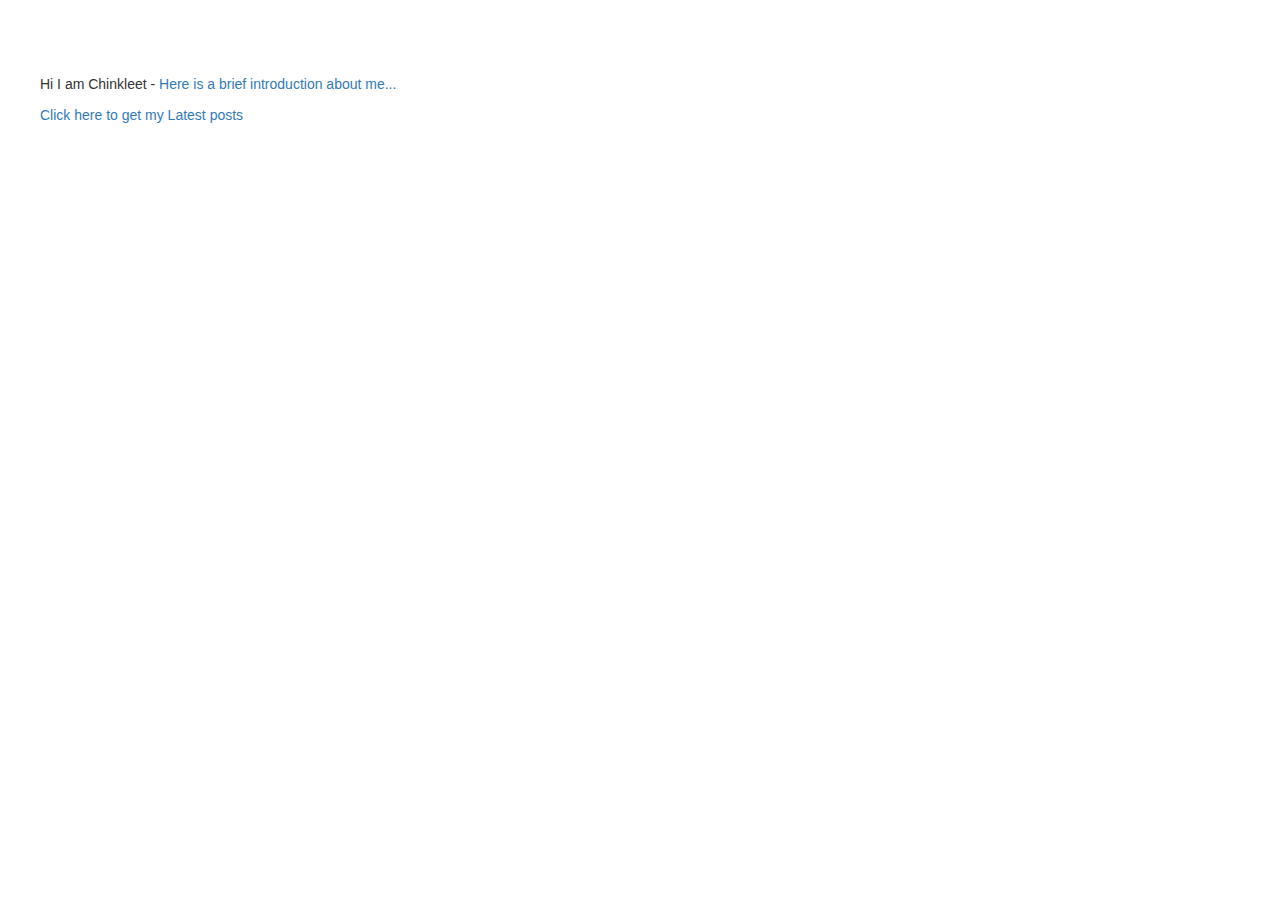
<file: index.html>
<!DOCTYPE html>
<html>
<head>
  <meta charset="utf-8">
   
  <meta name="viewport" content="width=device-width, initial-scale=1.0">
  
  <link rel="stylesheet" href="https://maxcdn.bootstrapcdn.com/bootstrap/3.3.7/css/bootstrap.min.css" >

   <style type="text/css">

      body{
        padding: 3%;
        cursor: pointer;
      }

      .card {
        background-color: #ffffff;
        border-radius: 2px;
        box-shadow: 0 -1px 0 rgba(0, 0, 0, 0.06), 0 0 3px rgba(0, 0, 0, 0.18), 0 1px 3px rgba(0, 0, 0, 0.18);
        display: block;
        display: -webkit-flex;
        display: -ms-flexbox;
        display: flex;
        margin-top: 10px;
        margin-bottom: 10px;
        transition: box-shadow 0.3s cubic-bezier(0.4, 0, 0.2, 1);
        position: relative;
      }

      .card-inner {
        margin: 10px 10px;
        min-width: 0;
        position: relative;
      }
      .card-header .card-inner {
        -webkit-flex: 1;
            -ms-flex: 1;
                flex: 1;
        font-size: 16px;
        line-height: 24px;
        margin-top: 16px;
        margin-bottom: 16px;
      }

      .no-flexbox .card-header-side + .card-inner, .no-flexbox .tile-side + .card-inner {
        overflow: hidden;
      }

      .card-main {
        -webkit-flex: 1;
            -ms-flex: 1;
                flex: 1;
        min-width: 0;
      }
      .facebookDetails
      {
        visibility: hidden;
      }
      div{
        padding-top: 1%;
      }

   </style>

</head>
<body>

<div class="container">
  
    <div class="row">
      <div class="row intro">
        Hi I am Chinkleet - <a id="facebookBtn" href="#">Here is a brief introduction about me...</a>
      </div>
      <div class="row ">
        <a href="profilefeed.html">Click here to get my Latest posts</a> 
      </div>
      <div class="row error">
      </div>
      <div class="row facebookDetails" >
      <div class="col-md-4">
           My Name - <span id="myName"></span> 
        </div>

        <div class="col-md-4">
           My Email - <span id="myEmail"></span> 
        </div>

        <div class="col-md-4">
          HomeTown - <span id="myHomeTown"></span> 
        </div>

        <div class="col-md-4">
          Profile Url - <span id="myProfileId"></span> 
        </div>

         <div class="col-md-4">
          Location - <span id="myLocation"></span>
          </div>

           <div class="col-md-4">
          Relationship Status - <span id="myRelationshipStatus"></span>
          </div>

          <div class="col-md-4">
          Birthday - <span id="myBirthday"></span>
           </div>
  
          <div class="col-md-4 myWork" >
        </div>
      </div>
      <div class="row facebookDetails">
        <a id="Back" href="#">Back</a>
      </div>
    </div>
   

</div>

<!-- Latest compiled and minified JavaScript -->


<script type="text/javascript" src="jquery.min.js"></script>
<script  src="app.js"></script>
<script src="https://ajax.googleapis.com/ajax/libs/jquery/3.2.1/jquery.min.js"></script> 
</body>
</html>
</file>
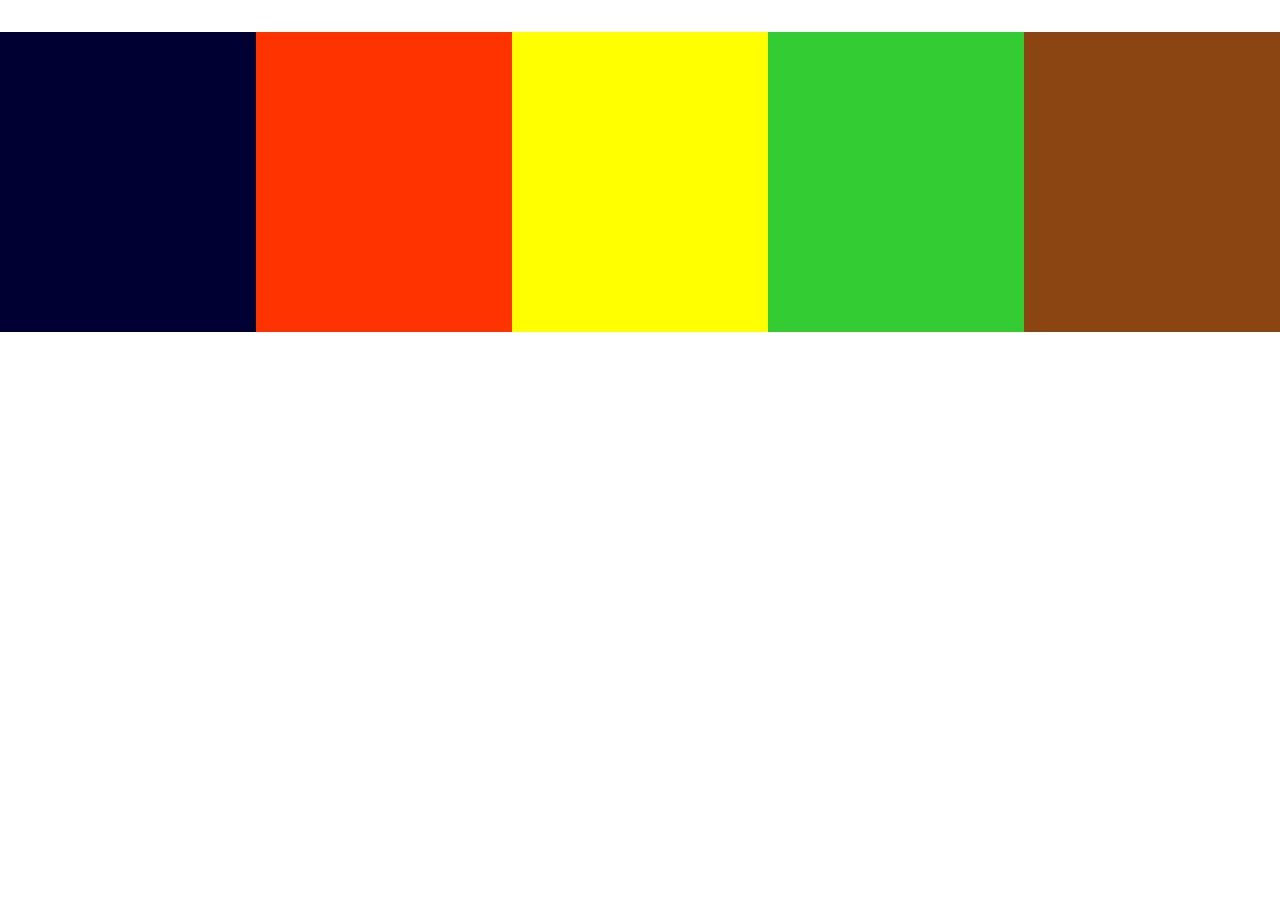
<file: ColumnDrop.html>
<!DOCTYPE html>
<html>
<head>
<meta charset ="utf-8">
<meta name="viewport" content="width=device-width, intial-scale=1.0">
<link rel="stylesheet" href="style2.css">
</head>
<body>
<div style="width: 100%;height: 3em;padding-top: 1em">
<div class="container" style="padding-top: 1em;">
<div class="box col1"></div>
<div class="box col2"></div> 
<div class="box col3"></div> 
<div class="box col4"></div> 
<div class="box col5"></div> 
</div>
</body>
</html>
</file>
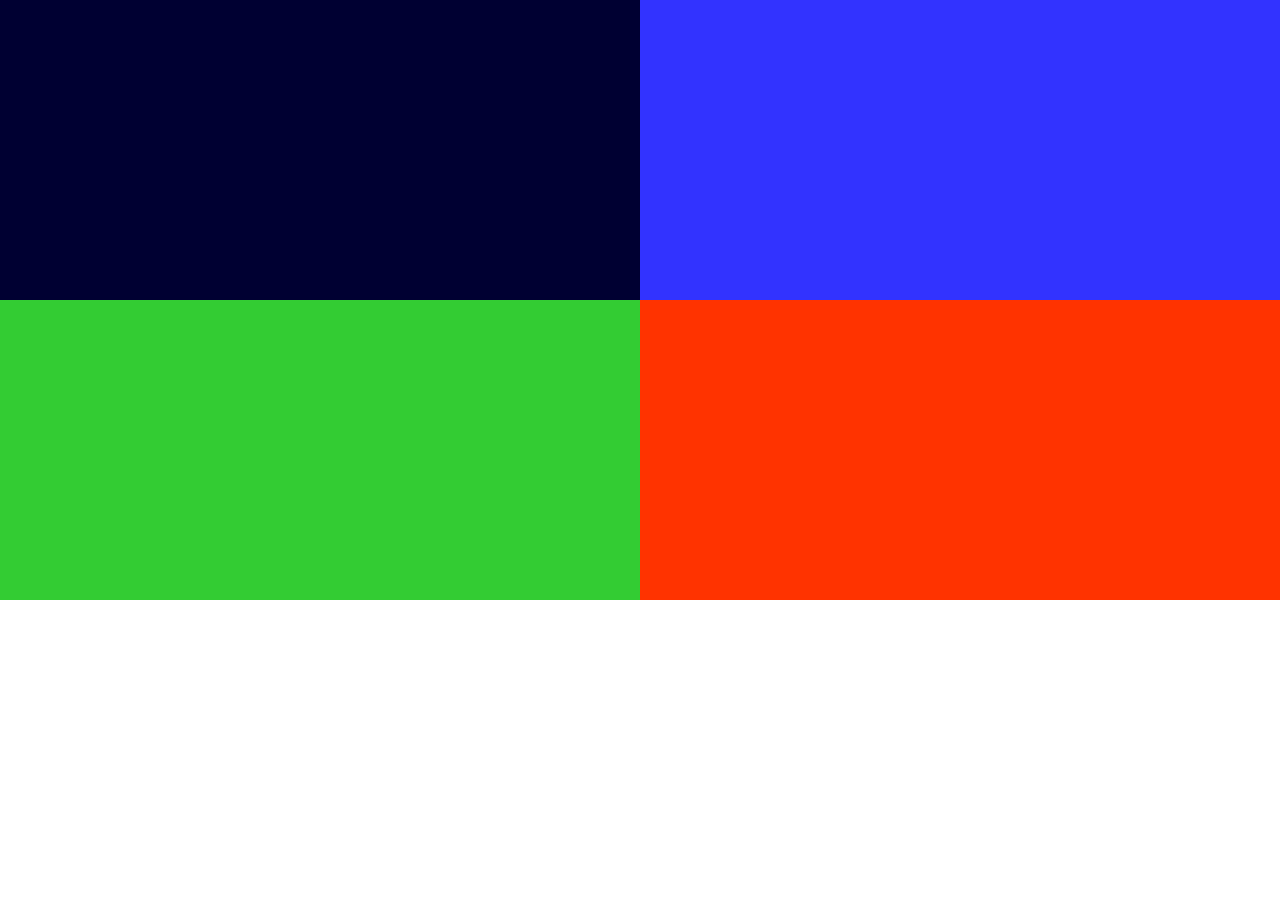
<file: MostlyFluid.html>
<!DOCTYPE html>
<html>
<head>
<meta charset ="utf-8">
<meta name="viewport" content="width=device-width, intial-scale=1.0">
<link rel="stylesheet" href="style1.css">
<style>

body {
	margin: 0;
	padding: 0;
	background-color: white;
}
.container {
    display: -webkit-flex;
    display: flex;
    flex-wrap: wrap;
    width: 100%
}
.box {
    
    height: 300px;
}
    .dark_blue {
    background-color: #000033;
    }

    .light_blue {
     background-color: #3333ff;
    }
    .green {
     background-color: #33cc33;
    }
    .red {
     background-color: #ff3300;
    }
    
 </style>
 </head>
 <body>
 <div class="container">
  <div class="box dark_blue"></div>
  <div class="box light_blue"></div>
  <div class="box green"></div>
  <div class="box red"></div>
  </div>
</body>
</html>
</file>
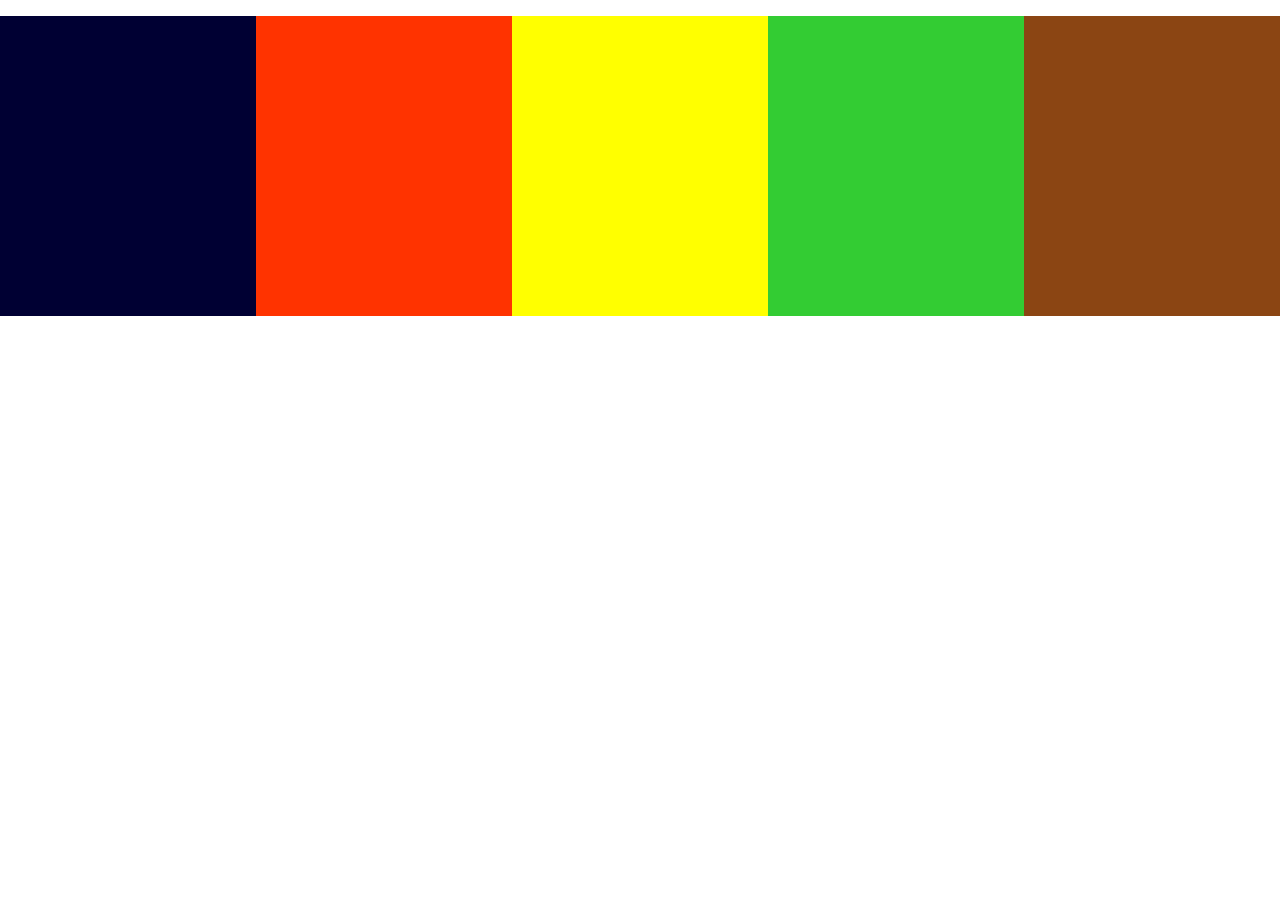
<file: offCanvas.html>
<!DOCTYPE html>
<html>
<head>
<meta charset ="utf-8">
<meta name="viewport" content="width=device-width, intial-scale=1.0">
<link rel="stylesheet" href="style3.css">
</head>
<body>
<div style="width: 100%;height: 3em;padding-top: 1em">
<div class="offCanvas">
<div class="box col1"></div>
<div class="box col2"></div> 
<div class="box col3"></div> 
<div class="box col4"></div> 
<div class="box col5"></div> 
</div>
</body>
</html>
</file>
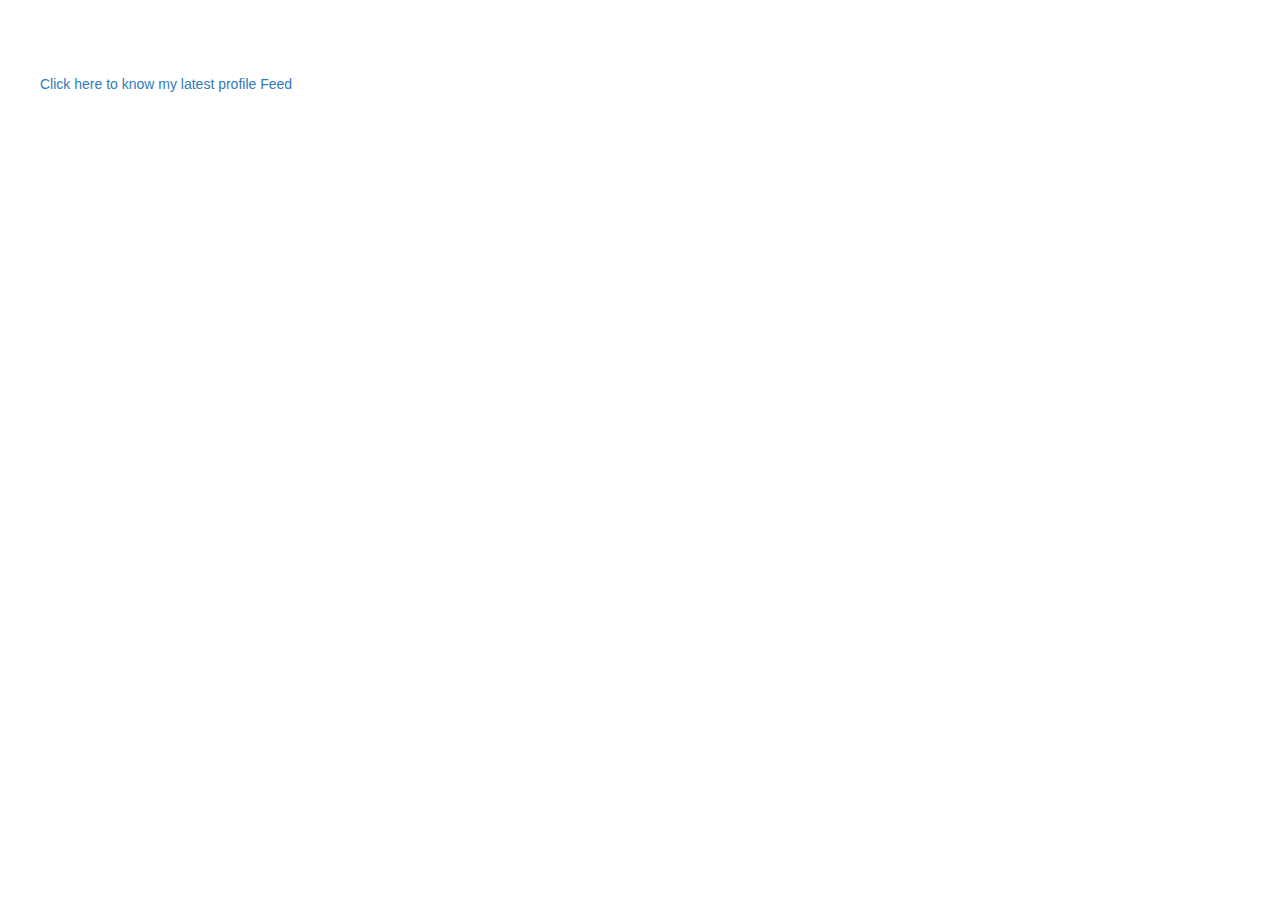
<file: profilefeed.html>
<!DOCTYPE html>
<html>
<head>
  <meta charset="utf-8">
   
  <meta name="viewport" content="width=device-width, initial-scale=1.0">
  
  <link rel="stylesheet" href="https://maxcdn.bootstrapcdn.com/bootstrap/3.3.7/css/bootstrap.min.css" >

   <style type="text/css">

      body{
        padding: 3%;
        cursor: pointer;
      }

      .card {
        background-color: #ffffff;
        border-radius: 2px;
        box-shadow: 0 -1px 0 rgba(0, 0, 0, 0.06), 0 0 3px rgba(0, 0, 0, 0.18), 0 1px 3px rgba(0, 0, 0, 0.18);
        display: block;
        display: -webkit-flex;
        display: -ms-flexbox;
        display: flex;
        margin-top: 10px;
        margin-bottom: 10px;
        transition: box-shadow 0.3s cubic-bezier(0.4, 0, 0.2, 1);
        position: relative;
      }

      .card-inner {
        margin: 10px 10px;
        min-width: 0;
        position: relative;
      }
      .card-header .card-inner {
        -webkit-flex: 1;
            -ms-flex: 1;
                flex: 1;
        font-size: 16px;
        line-height: 24px;
        margin-top: 16px;
        margin-bottom: 16px;
      }

      .no-flexbox .card-header-side + .card-inner, .no-flexbox .tile-side + .card-inner {
        overflow: hidden;
      }

      .card-main {
        -webkit-flex: 1;
            -ms-flex: 1;
                flex: 1;
        min-width: 0;
      }
      .detail
      {
        visibility: hidden;
      }
      div{
        padding-top: 1%;
      }
      #profileBack
      {
        visibility: hidden;
      }

   </style>

</head>
<body>
<div class="container">
  
    <div class="row">
      <div class="row myProfile">
      <a href="#" id="myProfileFeed" >Click here to know my latest profile Feed</a> 
      </div>
      <div class="row error">
      </div>
      <div class="row ">
        <a id="profileBack" href="#">Back</a>
      </div>
    </div>
   

</div>

<!-- Latest compiled and minified JavaScript -->


<script type="text/javascript" src="jquery.min.js"></script>
<script  src="app.js"></script>
<script src="https://ajax.googleapis.com/ajax/libs/jquery/3.2.1/jquery.min.js"></script> 




</body>


</html>
</file>
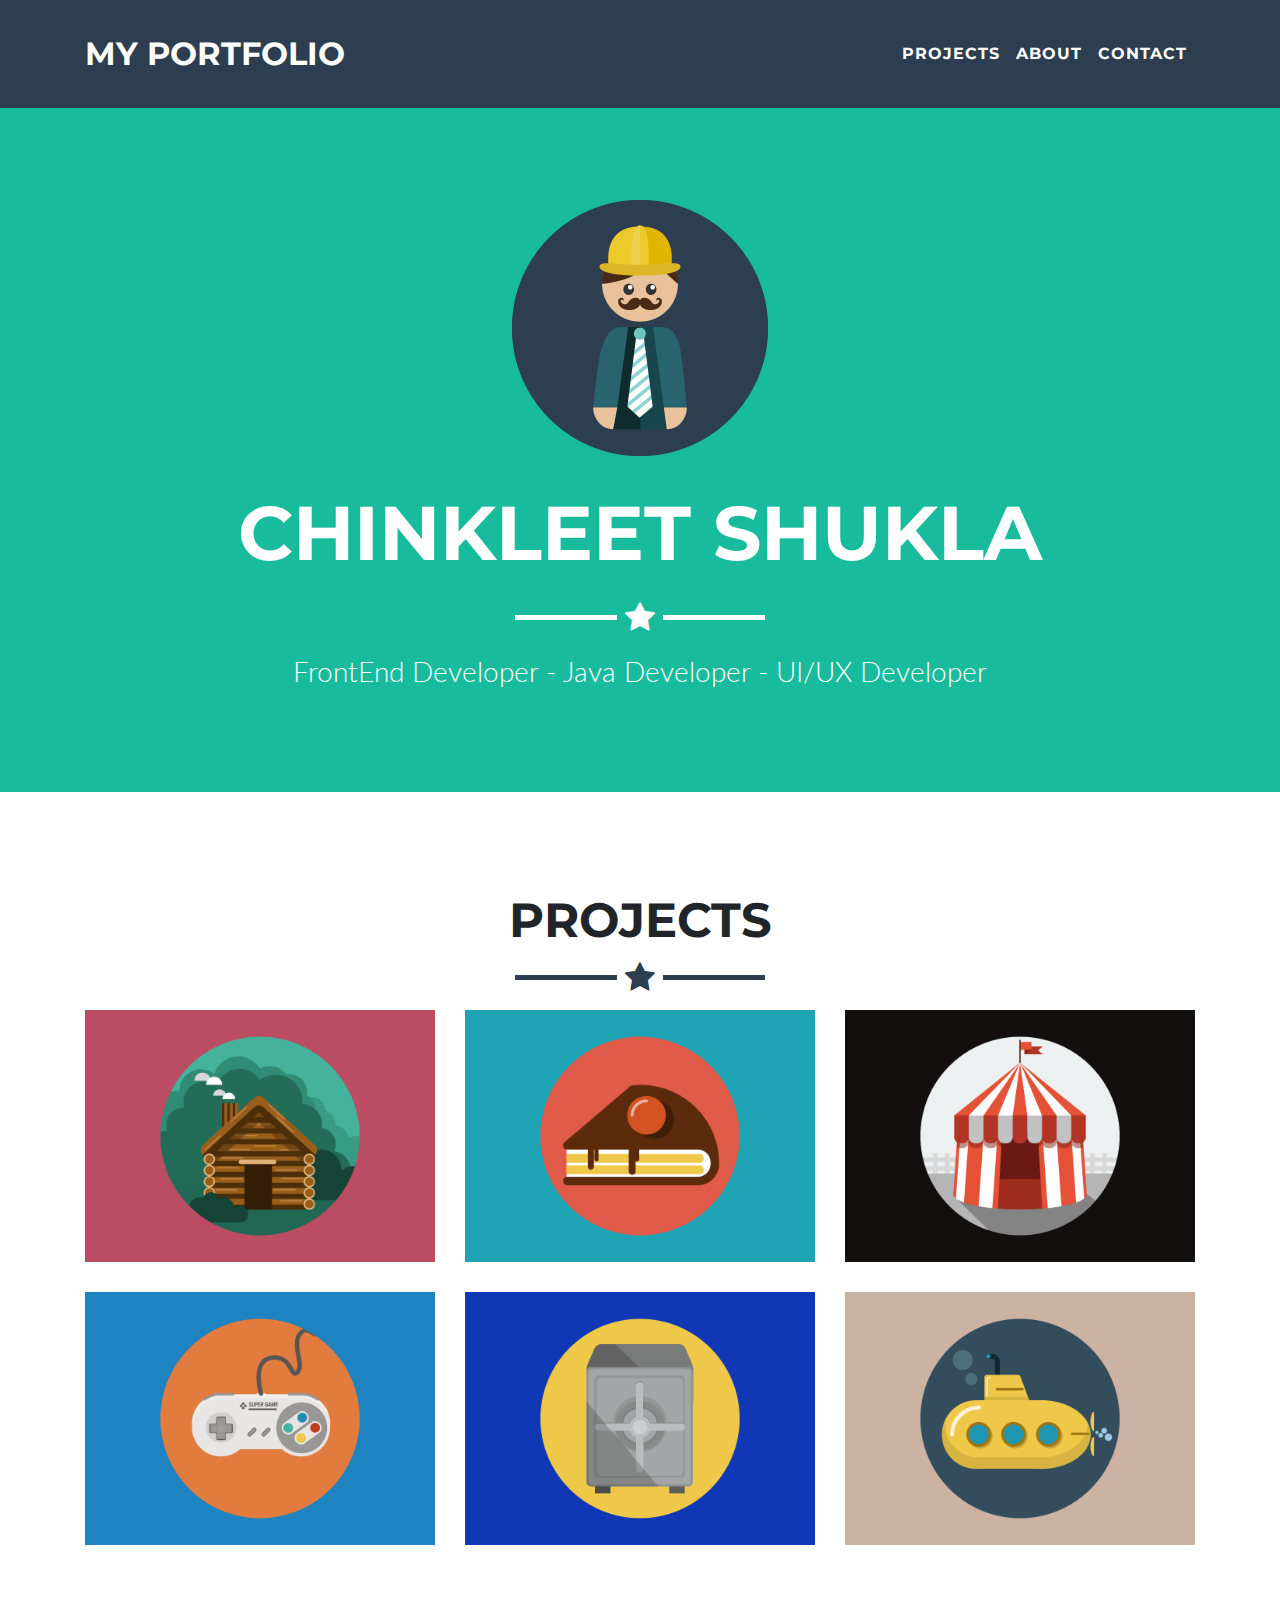
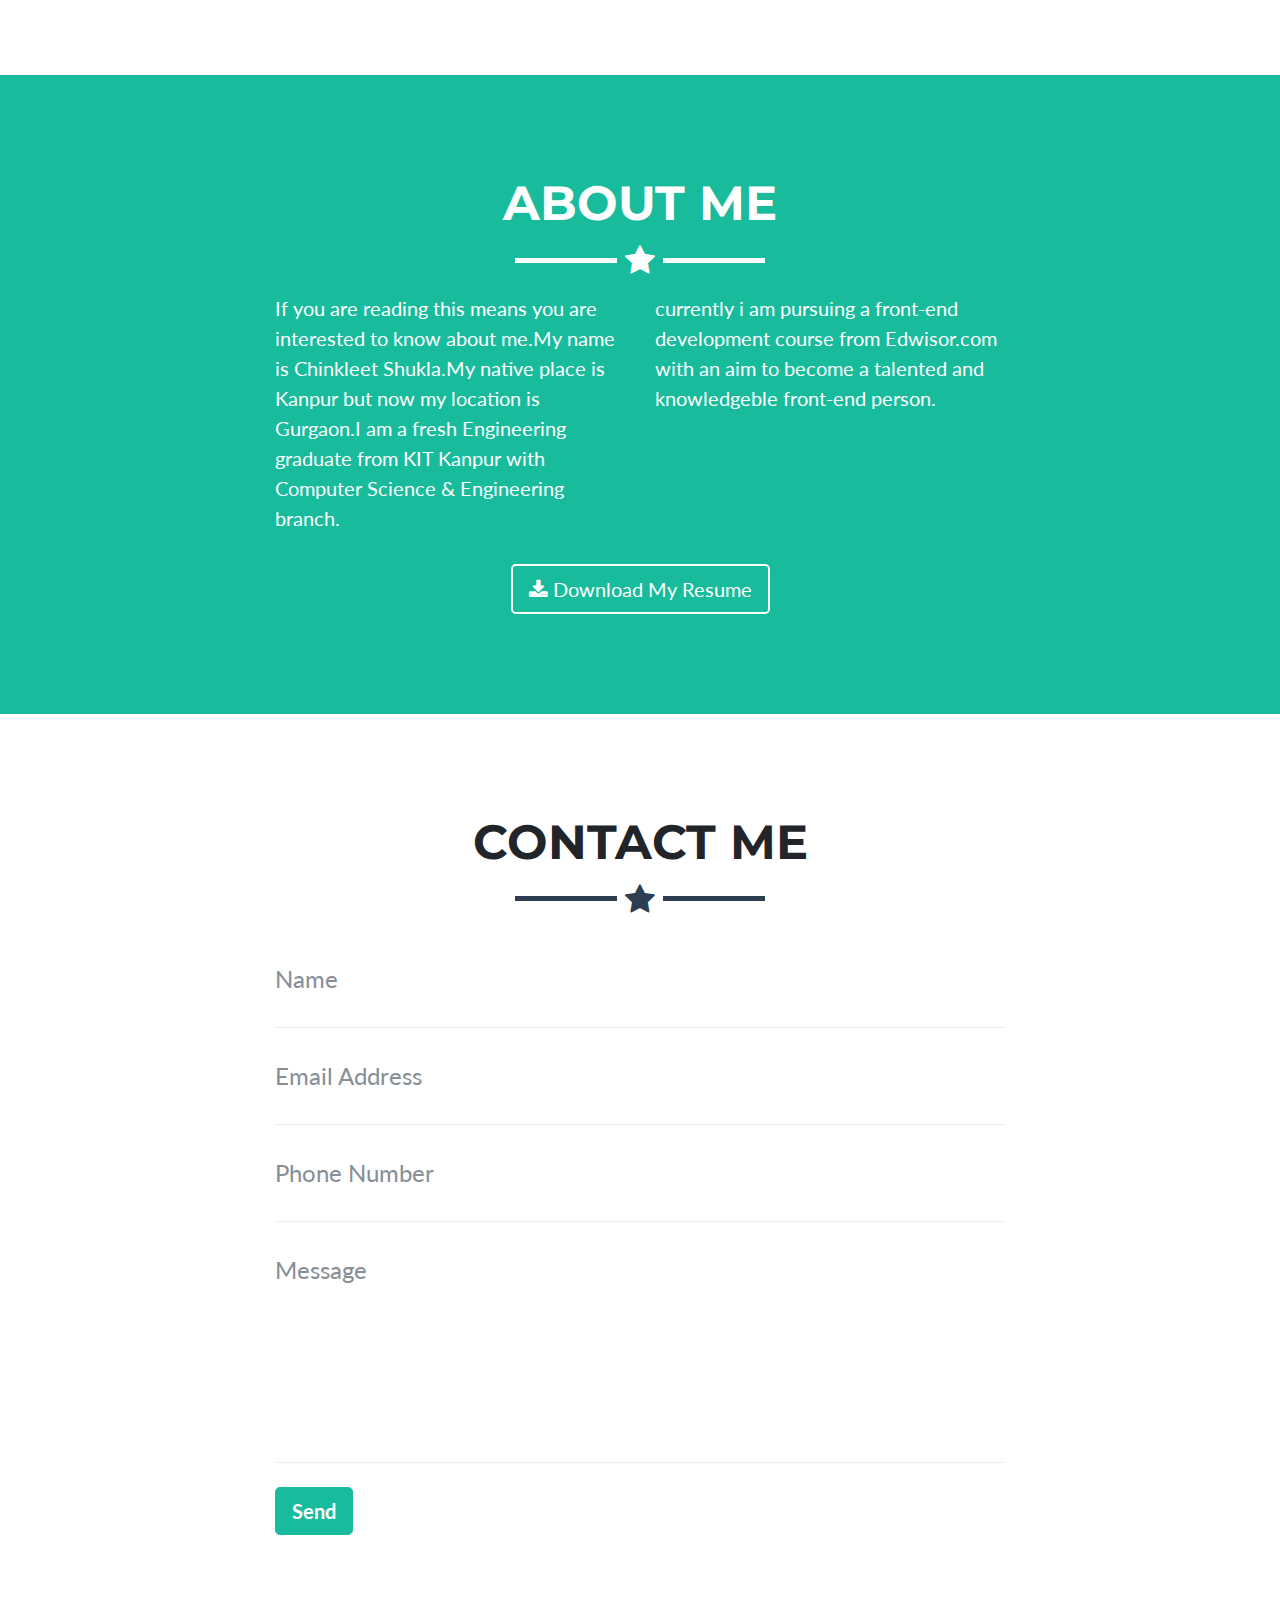
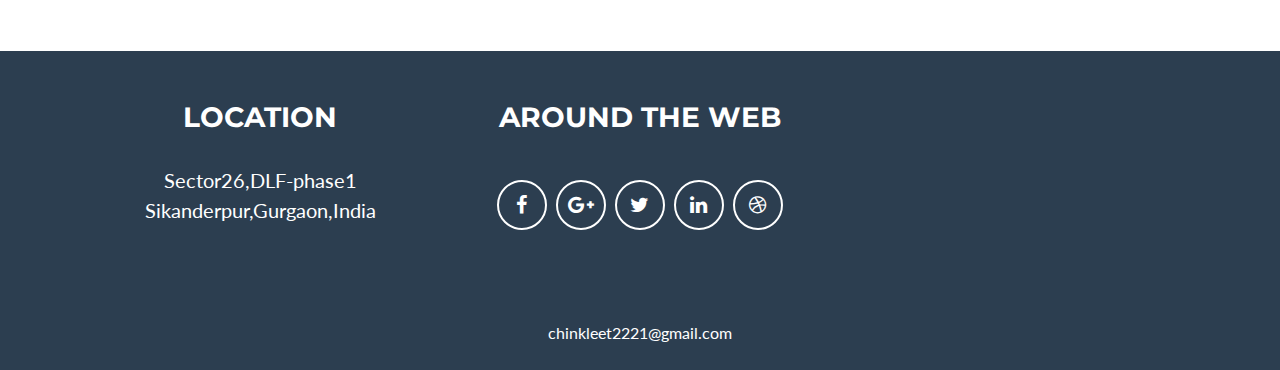
<file: MyPortfolio/Template.html>
<!DOCTYPE html>
<html lang="en">

  <head>

    <meta charset="utf-8">
    <meta name="viewport" content="width=device-width, initial-scale=1, shrink-to-fit=no">
    <meta name="description" content="">
    <meta name="author" content="">

    <title>My Portfolio</title>

    <!-- Bootstrap core CSS -->
    <link href="vendor/bootstrap/css/bootstrap.min.css" rel="stylesheet">

    <!-- Custom fonts for this template -->
    <link href="vendor/font-awesome/css/font-awesome.min.css" rel="stylesheet" type="text/css">
    <link href="https://fonts.googleapis.com/css?family=Montserrat:400,700" rel="stylesheet" type="text/css">
    <link href="https://fonts.googleapis.com/css?family=Lato:400,700,400italic,700italic" rel="stylesheet" type="text/css">

    <!-- Custom styles for this template -->
    <link href="css/freelancer.min.css" rel="stylesheet">

  </head>

  <body id="page-top">

    <!-- Navigation -->
    <nav class="navbar navbar-expand-lg navbar-light fixed-top" id="mainNav">
      <div class="container">
        <a class="navbar-brand js-scroll-trigger" href="#page-top">My Portfolio</a>
        <button class="navbar-toggler navbar-toggler-right" type="button" data-toggle="collapse" data-target="#navbarResponsive" aria-controls="navbarResponsive" aria-expanded="false" aria-label="Toggle navigation">
          Menu
          <i class="fa fa-bars"></i>
        </button>
        <div class="collapse navbar-collapse" id="navbarResponsive">
          <ul class="navbar-nav ml-auto">
            <li class="nav-item">
              <a class="nav-link js-scroll-trigger" href="#portfolio">Projects</a>
            </li>
            <li class="nav-item">
              <a class="nav-link js-scroll-trigger" href="#about">About</a>
            </li>
            <li class="nav-item">
              <a class="nav-link js-scroll-trigger" href="#contact">Contact</a>
            </li>
          </ul>
        </div>
      </div>
    </nav>

    <!-- Header -->
    <header class="masthead">
      <div class="container">
        <img class="img-fluid" src="img/profile.png" alt="">
        <div class="intro-text">
          <span class="name">Chinkleet Shukla</span>
          <hr class="star-light">
          <span class="skills">FrontEnd Developer - Java Developer - UI/UX Developer</span>
        </div>
      </div>
    </header>

    <!-- Portfolio Grid Section -->
    <section id="portfolio">
      <div class="container">
        <h2 class="text-center">PROJECTS</h2>
        <hr class="star-primary">
        <div class="row">
          <div class="col-sm-4 portfolio-item">
            <a class="portfolio-link" href="#portfolioModal1" data-toggle="modal">
              <div class="caption">
                <div class="caption-content">
                  <i class="fa fa-search-plus fa-3x"></i>
                </div>
              </div>
              <img class="img-fluid" src="img/portfolio/cabin.png" alt="">
            </a>
          </div>
          <div class="col-sm-4 portfolio-item">
            <a class="portfolio-link" href="#portfolioModal2" data-toggle="modal">
              <div class="caption">
                <div class="caption-content">
                  <i class="fa fa-search-plus fa-3x"></i>
                </div>
              </div>
              <img class="img-fluid" src="img/portfolio/cake.png" alt="">
            </a>
          </div>
          <div class="col-sm-4 portfolio-item">
            <a class="portfolio-link" href="#portfolioModal3" data-toggle="modal">
              <div class="caption">
                <div class="caption-content">
                  <i class="fa fa-search-plus fa-3x"></i>
                </div>
              </div>
              <img class="img-fluid" src="img/portfolio/circus.png" alt="">
            </a>
          </div>
          <div class="col-sm-4 portfolio-item">
            <a class="portfolio-link" href="#portfolioModal4" data-toggle="modal">
              <div class="caption">
                <div class="caption-content">
                  <i class="fa fa-search-plus fa-3x"></i>
                </div>
              </div>
              <img class="img-fluid" src="img/portfolio/game.png" alt="">
            </a>
          </div>
          <div class="col-sm-4 portfolio-item">
            <a class="portfolio-link" href="#portfolioModal5" data-toggle="modal">
              <div class="caption">
                <div class="caption-content">
                  <i class="fa fa-search-plus fa-3x"></i>
                </div>
              </div>
              <img class="img-fluid" src="img/portfolio/safe.png" alt="">
            </a>
          </div>
          <div class="col-sm-4 portfolio-item">
            <a class="portfolio-link" href="#portfolioModal6" data-toggle="modal">
              <div class="caption">
                <div class="caption-content">
                  <i class="fa fa-search-plus fa-3x"></i>
                </div>
              </div>
              <img class="img-fluid" src="img/portfolio/submarine.png" alt="">
            </a>
          </div>
        </div>
      </div>
    </section>

    <!-- About Section -->
    <section class="success" id="about">
      <div class="container">
        <h2 class="text-center">About Me</h2>
        <hr class="star-light">
        <div class="row">
          <div class="col-lg-4 ml-auto">
            <p>If you are reading this means you are interested to know about me.My name is Chinkleet Shukla.My native place is Kanpur but now my location is Gurgaon.I am a fresh Engineering graduate from KIT Kanpur with Computer Science & Engineering branch. </p>
          </div>
          <div class="col-lg-4 mr-auto">
            <p>currently i am pursuing a front-end development course from Edwisor.com with an aim to become a talented and knowledgeble front-end person. </p>
          </div>
          <div class="col-lg-8 mx-auto text-center">
            <a href="#" class="btn btn-lg btn-outline">
              <i class="fa fa-download"></i>
              Download My Resume
            </a>
          </div>
        </div>
      </div>
    </section>

    <!-- Contact Section -->
    <section id="contact">
      <div class="container">
        <h2 class="text-center">Contact Me</h2>
        <hr class="star-primary">
        <div class="row">
          <div class="col-lg-8 mx-auto">
            <!-- To configure the contact form email address, go to mail/contact_me.php and update the email address in the PHP file on line 19. -->
            <!-- The form should work on most web servers, but if the form is not working you may need to configure your web server differently. -->
            <form name="sentMessage" id="contactForm" novalidate>
              <div class="control-group">
                <div class="form-group floating-label-form-group controls">
                  <label>Name</label>
                  <input class="form-control" id="name" type="text" placeholder="Name" required data-validation-required-message="Please enter your name.">
                  <p class="help-block text-danger"></p>
                </div>
              </div>
              <div class="control-group">
                <div class="form-group floating-label-form-group controls">
                  <label>Email Address</label>
                  <input class="form-control" id="email" type="email" placeholder="Email Address" required data-validation-required-message="Please enter your email address.">
                  <p class="help-block text-danger"></p>
                </div>
              </div>
              <div class="control-group">
                <div class="form-group floating-label-form-group controls">
                  <label>Phone Number</label>
                  <input class="form-control" id="phone" type="tel" placeholder="Phone Number" required data-validation-required-message="Please enter your phone number.">
                  <p class="help-block text-danger"></p>
                </div>
              </div>
              <div class="control-group">
                <div class="form-group floating-label-form-group controls">
                  <label>Message</label>
                  <textarea class="form-control" id="message" rows="5" placeholder="Message" required data-validation-required-message="Please enter a message."></textarea>
                  <p class="help-block text-danger"></p>
                </div>
              </div>
              <br>
              <div id="success"></div>
              <div class="form-group">
                <button type="submit" class="btn btn-success btn-lg" id="sendMessageButton">Send</button>
              </div>
            </form>
          </div>
        </div>
      </div>
    </section>

    <!-- Footer -->
    <footer class="text-center">
      <div class="footer-above">
        <div class="container">
          <div class="row">
            <div class="footer-col col-md-4">
              <h3>Location</h3>
              <p>Sector26,DLF-phase1
                <br>Sikanderpur,Gurgaon,India</p>
            </div>
            <div class="footer-col col-md-4">
              <h3>Around the Web</h3>
              <ul class="list-inline">
                <li class="list-inline-item">
                  <a class="btn-social btn-outline" href="#">
                    <i class="fa fa-fw fa-facebook"></i>
                  </a>
                </li>
                <li class="list-inline-item">
                  <a class="btn-social btn-outline" href="#">
                    <i class="fa fa-fw fa-google-plus"></i>
                  </a>
                </li>
                <li class="list-inline-item">
                  <a class="btn-social btn-outline" href="#">
                    <i class="fa fa-fw fa-twitter"></i>
                  </a>
                </li>
                <li class="list-inline-item">
                  <a class="btn-social btn-outline" href="#">
                    <i class="fa fa-fw fa-linkedin"></i>
                  </a>
                </li>
                <li class="list-inline-item">
                  <a class="btn-social btn-outline" href="#">
                    <i class="fa fa-fw fa-dribbble"></i>
                  </a>
                </li>
              </ul>
            </div>
            
          </div>
        </div>
      </div>
      <div class="footer-below">
        <div class="container">
          <div class="row">
            <div class="col-lg-12">
              chinkleet2221@gmail.com
            </div>
          </div>
        </div>
      </div>
    </footer>

    <!-- Scroll to Top Button (Only visible on small and extra-small screen sizes) -->
    <div class="scroll-top d-lg-none">
      <a class="btn btn-primary js-scroll-trigger" href="#page-top">
        <i class="fa fa-chevron-up"></i>
      </a>
    </div>

    <!-- Portfolio Modals -->
    <div class="portfolio-modal modal fade" id="portfolioModal1" tabindex="-1" role="dialog" aria-hidden="true">
      <div class="modal-dialog" role="document">
        <div class="modal-content">
          <div class="close-modal" data-dismiss="modal">
            <div class="lr">
              <div class="rl"></div>
            </div>
          </div>
          <div class="container">
            <div class="row">
              <div class="col-lg-8 mx-auto">
                <div class="modal-body">
                  <h2>Project 1</h2>
                  <hr class="star-primary">
                  <img class="img-fluid img-centered" src="img/portfolio/newspaper.png" alt="">
                   <p>Online Examination For Blind Candidate Using Biometric Techniques</p>
                 <button class="btn btn-success" type="button" data-dismiss="modal">
                    <i class="fa fa-times"></i>
                    Close</button>
                </div>
              </div>
            </div>
          </div>
        </div>
      </div>
    </div>
    <div class="portfolio-modal modal fade" id="portfolioModal2" tabindex="-1" role="dialog" aria-hidden="true">
      <div class="modal-dialog" role="document">
        <div class="modal-content">
          <div class="close-modal" data-dismiss="modal">
            <div class="lr">
              <div class="rl"></div>
            </div>
          </div>
          <div class="container">
            <div class="row">
              <div class="col-lg-8 mx-auto">
                <div class="modal-body">
                  <h2>Project 2</h2>
                  <hr class="star-primary">
                  <img class="img-fluid img-centered" src="img/portfolio/newspaper.png" alt="">
                  <p>An Online Json Data Store For An Ecommerce Platform(Flikart.com) </p>
                  <button class="btn btn-success" type="button" data-dismiss="modal">
                    <i class="fa fa-times"></i>
                    Close</button>
                </div>
              </div>
            </div>
          </div>
        </div>
      </div>
    </div>
    <div class="portfolio-modal modal fade" id="portfolioModal3" tabindex="-1" role="dialog" aria-hidden="true">
      <div class="modal-dialog" role="document">
        <div class="modal-content">
          <div class="close-modal" data-dismiss="modal">
            <div class="lr">
              <div class="rl"></div>
            </div>
          </div>
          <div class="container">
            <div class="row">
              <div class="col-lg-8 mx-auto">
                <div class="modal-body">
                  <h2>Project 3</h2>
                  <hr class="star-primary">
                  <img class="img-fluid img-centered" src="img/portfolio/newspaper.png" alt="">
                  <p>Coming Soon............</p>
                 <button class="btn btn-success" type="button" data-dismiss="modal">
                    <i class="fa fa-times"></i>
                    Close</button>
                </div>
              </div>
            </div>
          </div>
        </div>
      </div>
    </div>
    <div class="portfolio-modal modal fade" id="portfolioModal4" tabindex="-1" role="dialog" aria-hidden="true">
      <div class="modal-dialog" role="document">
        <div class="modal-content">
          <div class="close-modal" data-dismiss="modal">
            <div class="lr">
              <div class="rl"></div>
            </div>
          </div>
          <div class="container">
            <div class="row">
              <div class="col-lg-8 mx-auto">
                <div class="modal-body">
                  <h2>Project 4</h2>
                  <hr class="star-primary">
                  <img class="img-fluid img-centered" src="img/portfolio/newspaper.png" alt="">
                  <p>Coming Soon.............</p>
                 <button class="btn btn-success" type="button" data-dismiss="modal">
                    <i class="fa fa-times"></i>
                    Close</button>
                </div>
              </div>
            </div>
          </div>
        </div>
      </div>
    </div>
    <div class="portfolio-modal modal fade" id="portfolioModal5" tabindex="-1" role="dialog" aria-hidden="true">
      <div class="modal-dialog" role="document">
        <div class="modal-content">
          <div class="close-modal" data-dismiss="modal">
            <div class="lr">
              <div class="rl"></div>
            </div>
          </div>
          <div class="container">
            <div class="row">
              <div class="col-lg-8 mx-auto">
                <div class="modal-body">
                  <h2>Project 5</h2>
                  <hr class="star-primary">
                  <img class="img-fluid img-centered" src="img/portfolio/newspaper.png" alt="">
                  <p>Coming Soon..............</p>
                 
                  <button class="btn btn-success" type="button" data-dismiss="modal">
                    <i class="fa fa-times"></i>
                    Close</button>
                </div>
              </div>
            </div>
          </div>
        </div>
      </div>
    </div>
    <div class="portfolio-modal modal fade" id="portfolioModal6" tabindex="-1" role="dialog" aria-hidden="true">
      <div class="modal-dialog" role="document">
        <div class="modal-content">
          <div class="close-modal" data-dismiss="modal">
            <div class="lr">
              <div class="rl"></div>
            </div>
          </div>
          <div class="container">
            <div class="row">
              <div class="col-lg-8 mx-auto">
                <div class="modal-body">
                  <h2>Project 6</h2>
                  <hr class="star-primary">
                  <img class="img-fluid img-centered" src="img/portfolio/newspaper.png" alt="">
                  <p>Coming Soon..........</p>
                  <button class="btn btn-success" type="button" data-dismiss="modal">
                    <i class="fa fa-times"></i>
                    Close</button>
                </div>
              </div>
            </div>
          </div>
        </div>
      </div>
    </div>

    <!-- Bootstrap core JavaScript -->
    <script src="vendor/jquery/jquery.min.js"></script>
    <script src="vendor/bootstrap/js/bootstrap.bundle.min.js"></script>

    <!-- Plugin JavaScript -->
    <script src="vendor/jquery-easing/jquery.easing.min.js"></script>

    <!-- Contact Form JavaScript -->
    <script src="js/jqBootstrapValidation.js"></script>
    <script src="js/contact_me.js"></script>

    <!-- Custom scripts for this template -->
    <script src="js/freelancer.min.js"></script>

  </body>

</html>
</file>
<file: style2.css>
body {
	margin: 0;
	padding: 0;
	background-color: white;
}
.container {
    display: -webkit-flex;
    display: flex;
    -webkit-flex-flow: row wrap;
  flex-flow: row wrap;
    width: 100%;
    margin: 0;
    padding: 0;
}
.container div {
  box-sizing: border-box;
  min-height: 100px;
  min-width: 100px;
}
.box {
    
    height: 300px;
}
.col1,.col2,.col3,.col4,.col5{
  width: 20%;
}
    .col1 {
    background-color: #000033;
    }
    .col2{
     background-color: #ff3300;
    }
    .col3{
        background-color: #FFFF00;
    }
    .col4 {
     background-color: #33cc33;
    }
    .col5{
        background-color: #8B4513;
    }

    @media (max-width: 750px) {
        .col1,.col2,.col3,.col4{
          width: 25%;
        }
        .col5{
          width: 100%;
        }
      }
  @media (max-width: 600px) {
        .col1,.col2,.col3{
          width: 33.33%;
        }
        .col4{
          width: 100%;
        }
        .col5{
          width: 100%;
        }
      }
  @media (max-width: 450px) {
        .col1,.col2{
          width: 50%
        }
        .col3,.col4{
          width: 50%;
        }
        .col5{
          width: 100%;
        }
      }
  @media (max-width: 320px) {
        .col1,.col2,.col3,.col4,.col5{
          width: 100%;
        }
      }
</file>
<file: style1.css>
@media screen and (min-width: 768px){
   

    .dark_blue {      
        width: 50%;
    }
    .light_blue {
      width: 50%;
    }
    .green {

        width: 50%;
      
    }
    .red {
        width: 50%;
    }
}

@media screen and (min-width: 480px ) and (max-width: 767px){

   

    .dark_blue {      

        width: 50%;

    }
    .red {

      width: 100%;
    }
    .green {

        width: 100%;
      
    }
    .light_blue {
        width: 50%;
    }


}
@media screen and (max-width: 480px){


    .dark_blue {      
        width: 100%;
    }
    .red {
      width: 100%;
    }
    .green {
        width: 100%;
      
    }
    .light_blue {
        width: 100%;
    }
}
</file>
<file: style3.css>
body {
  margin: 0;
}
.offCanvas{
  width: 100%;
  display: -webkit-flex;
  display: flex;
  -webkit-flex-flow: row wrap;
  flex-flow: row wrap;
}
.offCanvas div{
  min-height: 50px;
  min-height: 100px;
  box-sizing: border-box;
}
.col1,.col2,.col3,.col4,.col5{
  width: 20%;
}
.col1 {
    background-color: #000033;
    }
    .col2{
     background-color: #ff3300;
    }
    .col3{
        background-color: #FFFF00;
    }
    .col4 {
     background-color: #33cc33;
    }
    .col5{
        background-color: #8B4513;
    }
.box {
    
    height: 300px;
}

@media (max-width: 768px){
    .col1,.col2,.col3,.col4{
      width: 25%;
    }
    .col5{
      width: 0px;
      height: 0px;
      display: none;
    }
  }
  @media (max-width: 600px){
    .col1,.col2,.col3{
      width: 33.33%;
    }
    .col4,.col5{
      width: 0px;
      display: none;
    }
  }
  @media (max-width: 450px){
    .col1,.col2{
      width: 50%;
    }
    .col3,.col4,.col5{
      width: 0px;
      display: none;
    }
  }
  @media (max-width: 320px){
    .col1{
      width: 100%;
    }
    .col2,.col3,.col4,.col5{
      width: 0px;
      display: none;
    }
  }
</file>
<file: MyPortfolio/css/freelancer.min.css>
/*!
 * Start Bootstrap - Freelancer v4.0.0-beta.2 (https://startbootstrap.com/template-overviews/freelancer)
 * Copyright 2013-2017 Start Bootstrap
 * Licensed under MIT (https://github.com/BlackrockDigital/startbootstrap-freelancer/blob/master/LICENSE)
 */body{font-family:Lato,'Helvetica Neue',Helvetica,Arial,sans-serif;overflow-x:hidden}p{font-size:20px}p.small{font-size:16px}a,a.active,a:active,a:focus,a:hover{color:#18bc9c;outline:0}h1,h2,h3,h4,h5,h6{font-family:Montserrat,'Helvetica Neue',Helvetica,Arial,sans-serif;font-weight:700;text-transform:uppercase}hr.star-light,hr.star-primary{max-width:250px;margin:25px auto 30px;padding:0;text-align:center;border:none;border-top:solid 5px}hr.star-light:after,hr.star-primary:after{font-family:FontAwesome;font-size:2em;position:relative;top:-.8em;display:inline-block;padding:0 .25em;content:'\f005'}hr.star-light{border-color:#fff}hr.star-light:after{color:#fff;background-color:#18bc9c}hr.star-primary{border-color:#2c3e50}hr.star-primary:after{color:#2c3e50;background-color:#fff}.img-centered{margin:0 auto}section{padding:100px 0}section h2{font-size:3em;margin:0}section.success{color:#fff;background:#18bc9c}@media (max-width:767px){section{padding:75px 0}section.first{padding-top:75px}}.scroll-top{position:fixed;z-index:1049;right:2%;bottom:2%;width:50px;height:50px}.scroll-top .btn{font-size:16px;line-height:28px;width:50px;height:50px;text-align:center;border-radius:100%}.scroll-top .btn:focus{outline:0}#mainNav{font-family:Montserrat,'Helvetica Neue',Helvetica,Arial,sans-serif;font-weight:700;text-transform:uppercase;border:none;background:#2c3e50}#mainNav a:focus{outline:0}#mainNav .navbar-brand{font-size:1.1rem;color:#fff}#mainNav .navbar-brand.active,#mainNav .navbar-brand:active,#mainNav .navbar-brand:focus,#mainNav .navbar-brand:hover{color:#fff}#mainNav .navbar-nav{letter-spacing:1px}#mainNav .navbar-nav li.nav-item a.nav-link{color:#fff}#mainNav .navbar-nav li.nav-item a.nav-link:hover{color:#18bc9c;outline:0}#mainNav .navbar-nav li.nav-item a.nav-link:active,#mainNav .navbar-nav li.nav-item a.nav-link:focus{color:#fff}#mainNav .navbar-toggler{font-size:14px;padding:11px;text-transform:uppercase;color:#fff;border-color:#fff}#mainNav .navbar-toggler:focus,#mainNav .navbar-toggler:hover{color:#fff;border-color:#18bc9c;background-color:#18bc9c}@media (min-width:992px){#mainNav{padding-top:25px;padding-bottom:25px;-webkit-transition:padding-top .3s,padding-bottom .3s;-moz-transition:padding-top .3s,padding-bottom .3s;transition:padding-top .3s,padding-bottom .3s}#mainNav .navbar-brand{font-size:2em;-webkit-transition:all .3s;-moz-transition:all .3s;transition:all .3s}#mainNav .navbar-nav>li.nav-item>a.nav-link.active{color:#fff;border-radius:3px;background:#18bc9c}#mainNav .navbar-nav>li.nav-item>a.nav-link.active:active,#mainNav .navbar-nav>li.nav-item>a.nav-link.active:focus,#mainNav .navbar-nav>li.nav-item>a.nav-link.active:hover{color:#fff;background:#18bc9c}#mainNav.navbar-shrink{padding-top:10px;padding-bottom:10px}#mainNav.navbar-shrink .navbar-brand{font-size:1.5em}}header.masthead{padding-top:100px;padding-bottom:50px;text-align:center;color:#fff;background:#18bc9c}header.masthead img{display:block;margin:0 auto 20px}header.masthead .intro-text .name{font-family:Montserrat,'Helvetica Neue',Helvetica,Arial,sans-serif;font-size:2em;font-weight:700;display:block;text-transform:uppercase}header.masthead .intro-text .skills{font-size:1.25em;font-weight:300}@media (min-width:768px){header.masthead{padding-top:200px;padding-bottom:100px}header.masthead .intro-text .name{font-size:4.75em}header.masthead .intro-text .skills{font-size:1.75em}}#portfolio .portfolio-item{right:0;margin:0 0 15px}#portfolio .portfolio-item .portfolio-link{position:relative;display:block;max-width:400px;margin:0 auto;cursor:pointer}#portfolio .portfolio-item .portfolio-link .caption{position:absolute;width:100%;height:100%;-webkit-transition:all ease .5s;-moz-transition:all ease .5s;transition:all ease .5s;opacity:0;background:rgba(24,188,156,.9)}#portfolio .portfolio-item .portfolio-link .caption:hover{opacity:1}#portfolio .portfolio-item .portfolio-link .caption .caption-content{font-size:20px;position:absolute;top:50%;width:100%;height:20px;margin-top:-12px;text-align:center;color:#fff}#portfolio .portfolio-item .portfolio-link .caption .caption-content i{margin-top:-12px}#portfolio .portfolio-item .portfolio-link .caption .caption-content h3,#portfolio .portfolio-item .portfolio-link .caption .caption-content h4{margin:0}#portfolio *{z-index:2}@media (min-width:767px){#portfolio .portfolio-item{margin:0 0 30px}}.portfolio-modal .modal-dialog{max-width:100%;min-height:100%;margin:0;padding:0;text-align:center;border:none;border-radius:0;background-clip:border-box;-webkit-box-shadow:none;box-shadow:none}.portfolio-modal .modal-dialog .modal-content{padding:100px 0;border:0;border-radius:0}.portfolio-modal .modal-dialog .modal-content h2{font-size:3em;margin:0}.portfolio-modal .modal-dialog .modal-content img{margin-bottom:30px}.portfolio-modal .modal-dialog .modal-content .item-details{margin:30px 0}.portfolio-modal .close-modal{position:absolute;top:25px;right:25px;width:75px;height:75px;cursor:pointer;background-color:transparent}.portfolio-modal .close-modal:hover{opacity:.3}.portfolio-modal .close-modal .lr{z-index:1051;width:1px;height:75px;margin-left:35px;-webkit-transform:rotate(45deg);-ms-transform:rotate(45deg);transform:rotate(45deg);background-color:#2c3e50}.portfolio-modal .close-modal .lr .rl{z-index:1052;width:1px;height:75px;-webkit-transform:rotate(90deg);-ms-transform:rotate(90deg);transform:rotate(90deg);background-color:#2c3e50}.portfolio-modal .modal-backdrop{display:none;opacity:0}.floating-label-form-group{position:relative;margin-bottom:0;padding-bottom:.5em;border-bottom:1px solid #eee}.floating-label-form-group input,.floating-label-form-group textarea{font-size:1.5em;position:relative;z-index:1;padding-right:0;padding-left:0;resize:none;border:none;border-radius:0;background:0 0;box-shadow:none!important}.floating-label-form-group label{font-size:.85em;line-height:1.764705882em;position:relative;z-index:0;top:2em;display:block;margin:0;-webkit-transition:top .3s ease,opacity .3s ease;-moz-transition:top .3s ease,opacity .3s ease;-ms-transition:top .3s ease,opacity .3s ease;transition:top .3s ease,opacity .3s ease;vertical-align:middle;vertical-align:baseline;opacity:0}.floating-label-form-group:not(:first-child){padding-left:14px;border-left:1px solid #eee}.floating-label-form-group-with-value label{top:0;opacity:1}.floating-label-form-group-with-focus label{color:#18bc9c}form .row:first-child .floating-label-form-group{border-top:1px solid #eee}footer{color:#fff}footer h3{margin-bottom:30px}footer .footer-above{padding-top:50px;background-color:#2c3e50}footer .footer-col{margin-bottom:50px}footer .footer-below{padding:25px 0;background-color:#2c3e50}.btn-outline{font-size:20px;margin-top:15px;transition:all .3s ease-in-out;color:#fff;border:solid 2px #fff;background:0 0}.btn-outline.active,.btn-outline:active,.btn-outline:focus,.btn-outline:hover{color:#18bc9c;border:solid 2px #fff;background:#fff}.btn-primary{font-weight:700;color:#fff;border-color:#2c3e50;background-color:#2c3e50}.btn-primary.focus,.btn-primary:focus{color:#fff;border-color:#000;background-color:#1a252f}.btn-primary:hover{color:#fff;border-color:#161f29;background-color:#1a252f}.btn-primary.active,.btn-primary:active,.open>.btn-primary.dropdown-toggle{color:#fff;border-color:#161f29;background-color:#1a252f}.btn-primary.active.focus,.btn-primary.active:focus,.btn-primary.active:hover,.btn-primary:active.focus,.btn-primary:active:focus,.btn-primary:active:hover,.open>.btn-primary.dropdown-toggle.focus,.open>.btn-primary.dropdown-toggle:focus,.open>.btn-primary.dropdown-toggle:hover{color:#fff;border-color:#000;background-color:#0d1318}.btn-primary.active,.btn-primary:active,.open>.btn-primary.dropdown-toggle{background-image:none}.btn-primary.disabled.focus,.btn-primary.disabled:focus,.btn-primary.disabled:hover,.btn-primary[disabled].focus,.btn-primary[disabled]:focus,.btn-primary[disabled]:hover,fieldset[disabled] .btn-primary.focus,fieldset[disabled] .btn-primary:focus,fieldset[disabled] .btn-primary:hover{border-color:#2c3e50;background-color:#2c3e50}.btn-primary .badge{color:#2c3e50;background-color:#fff}.btn-success{font-weight:700;color:#fff;border-color:#18bc9c;background-color:#18bc9c}.btn-success.focus,.btn-success:focus{color:#fff;border-color:#0a4b3e;background-color:#128f76}.btn-success:hover{color:#fff;border-color:#11866f;background-color:#128f76}.btn-success.active,.btn-success:active,.open>.btn-success.dropdown-toggle{color:#fff;border-color:#11866f;background-color:#128f76}.btn-success.active.focus,.btn-success.active:focus,.btn-success.active:hover,.btn-success:active.focus,.btn-success:active:focus,.btn-success:active:hover,.open>.btn-success.dropdown-toggle.focus,.open>.btn-success.dropdown-toggle:focus,.open>.btn-success.dropdown-toggle:hover{color:#fff;border-color:#0a4b3e;background-color:#0e6f5c}.btn-success.active,.btn-success:active,.open>.btn-success.dropdown-toggle{background-image:none}.btn-success.disabled.focus,.btn-success.disabled:focus,.btn-success.disabled:hover,.btn-success[disabled].focus,.btn-success[disabled]:focus,.btn-success[disabled]:hover,fieldset[disabled] .btn-success.focus,fieldset[disabled] .btn-success:focus,fieldset[disabled] .btn-success:hover{border-color:#18bc9c;background-color:#18bc9c}.btn-success .badge{color:#18bc9c;background-color:#fff}.btn-social{font-size:20px;line-height:45px;display:inline-block;width:50px;height:50px;text-align:center;border:2px solid #fff;border-radius:100%}.btn.active,.btn:active,.btn:focus{outline:0}
</file>
